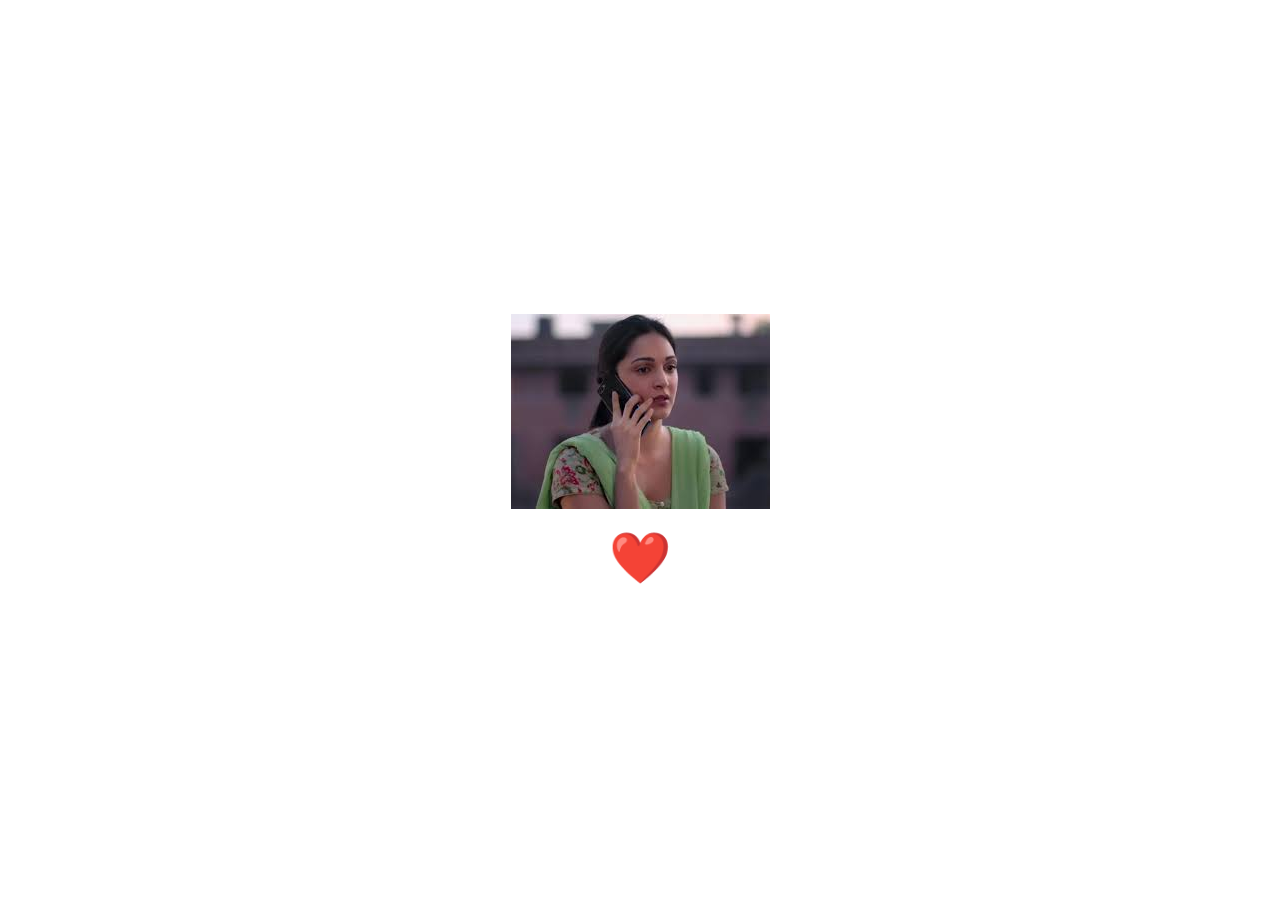
<file: DOM-Tasks/Task-12/index.html>
<!DOCTYPE html>
<html lang="en">
<head>
    <meta charset="UTF-8">
    <meta name="viewport" content="width=device-width, initial-scale=1.0">
    <title>Task-12</title>
    <link rel="stylesheet" href="style.css">
</head>
<body>
    
    <img src="[data-uri]" alt="">
    <h3 id="heart"> <span> ❤️ </span></h3>
    <script src="script.js"></script>
</body>
</html>
</file>
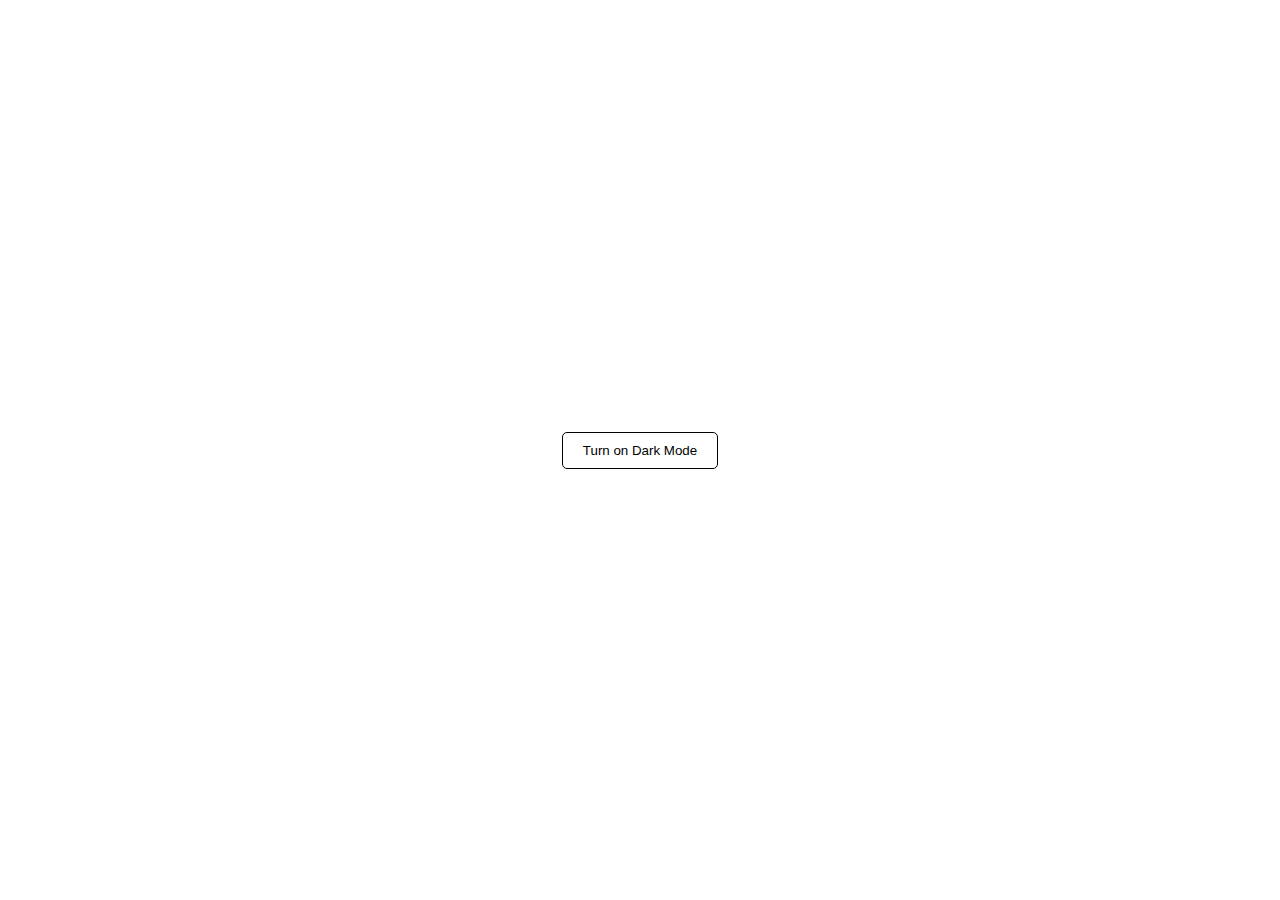
<file: DOM-Tasks/Task-13/index.html>
<!DOCTYPE html>
<html lang="en">
<head>
    <meta charset="UTF-8">
    <meta name="viewport" content="width=device-width, initial-scale=1.0">
    <title>Task-13</title>
    <link rel="stylesheet" href="style.css">
</head>
<body>
    <button>Turn on Dark Mode</button>

    <script src="script.js"></script>
</body>
</html>
</file>
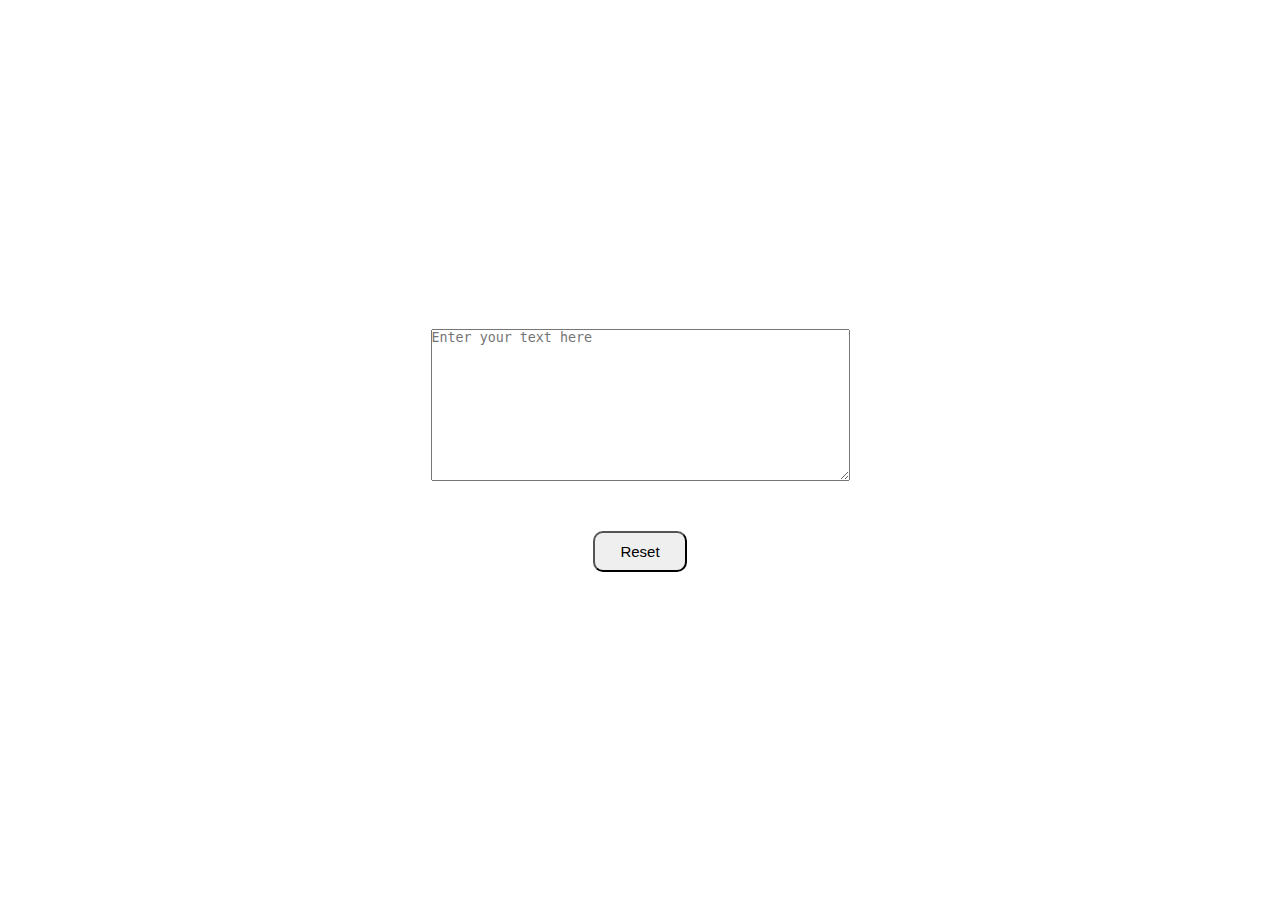
<file: DOM-Tasks/Task-14/index.html>
<!DOCTYPE html>
<html lang="en">
<head>
    <meta charset="UTF-8">
    <meta name="viewport" content="width=device-width, initial-scale=1.0">
    <title>Task-14</title>
    <link rel="stylesheet" href="sttyle.css">
</head>
<body>

    <textarea placeholder="Enter your text here" id="textarea" rows="10" cols="50"></textarea>

    <button>Reset</button>
    <script src="script.js"></script>
</body>
</html>
</file>
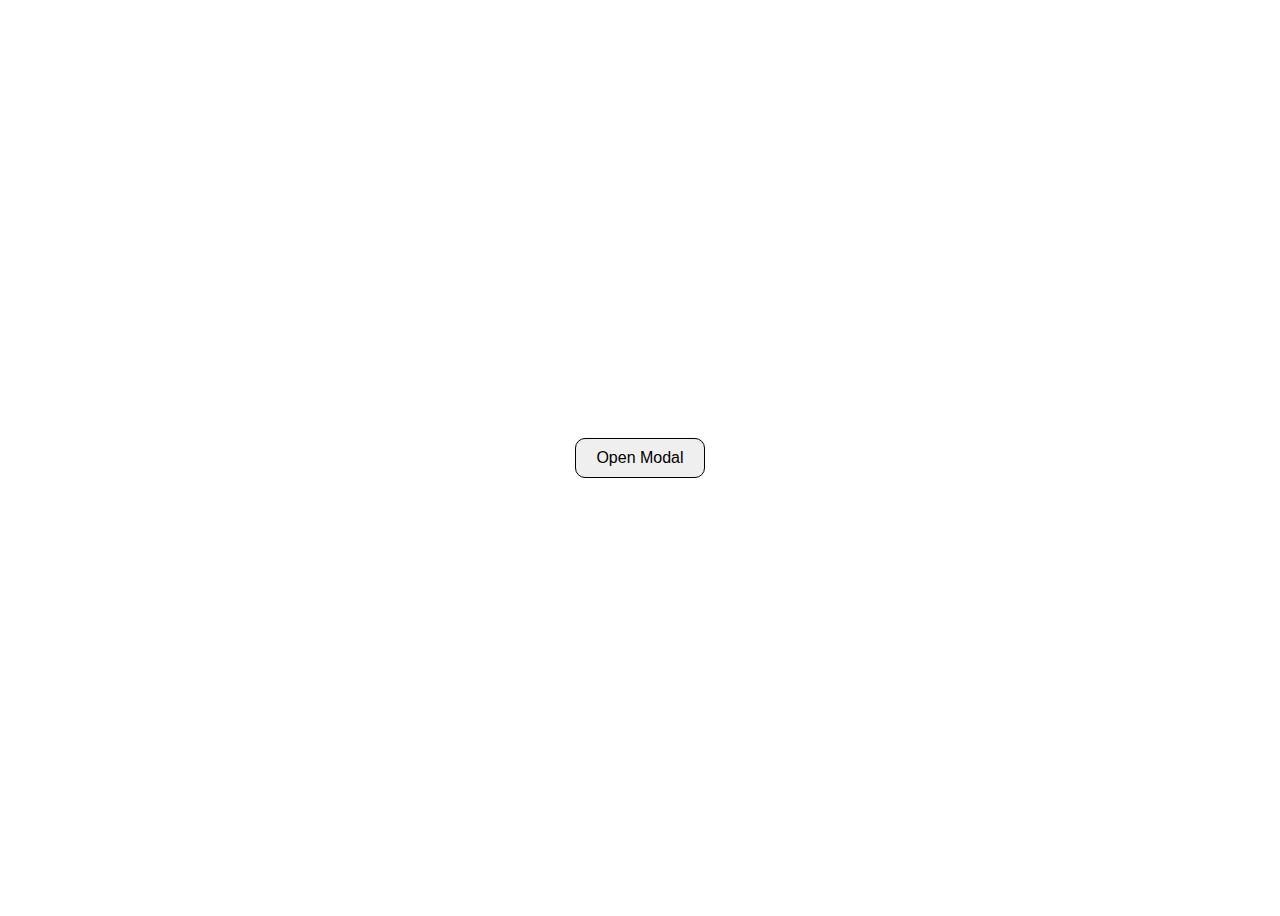
<file: DOM-Tasks/Task-15/index.html>
<!DOCTYPE html>
<html lang="en">
<head>
    <meta charset="UTF-8">
    <meta name="viewport" content="width=device-width, initial-scale=1.0">
    <title>Task-15</title>
    <link rel="stylesheet" href="style.css">
</head>
<body>
    <button id="openModal">Open Modal</button>

    <div id="modal" class="modal">
    <div class="modal-content">
        <span id="closeModal" class="close">&times;</span>
        <p>This is a modal popup!</p>
    </div>
    </div>

    <script src="script.js"></script>
</body>
</html>
</file>
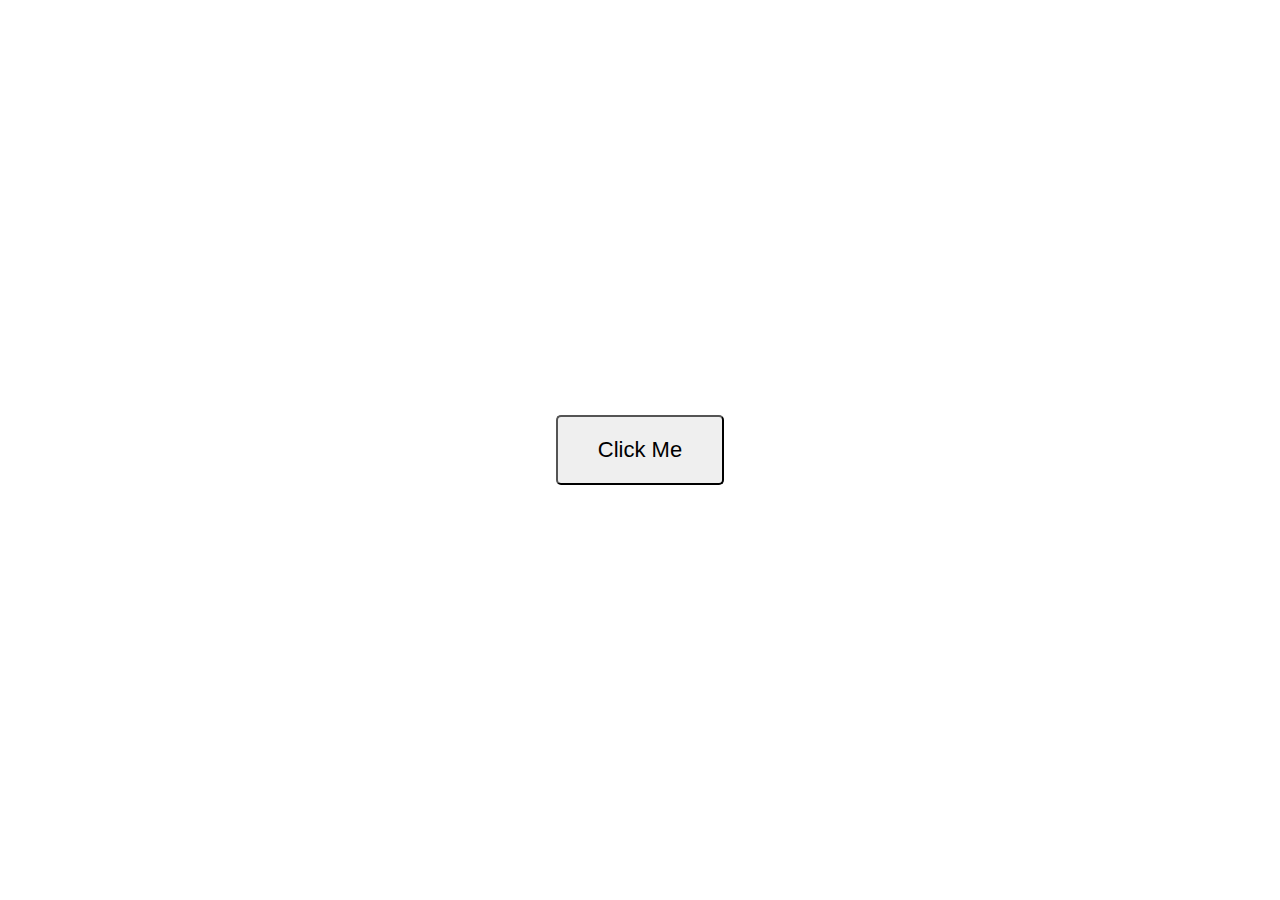
<file: DOM-Tasks/Task-2/index.html>
<!DOCTYPE html>
<html lang="en">
<head>
    <meta charset="UTF-8">
    <meta name="viewport" content="width=device-width, initial-scale=1.0">
    <title>Task-2</title>
    <link rel="stylesheet" href="style.css">
</head>
<body>

    <button>Click Me</button>
    
    <script src="script.js"></script>
</body>
</html>
</file>
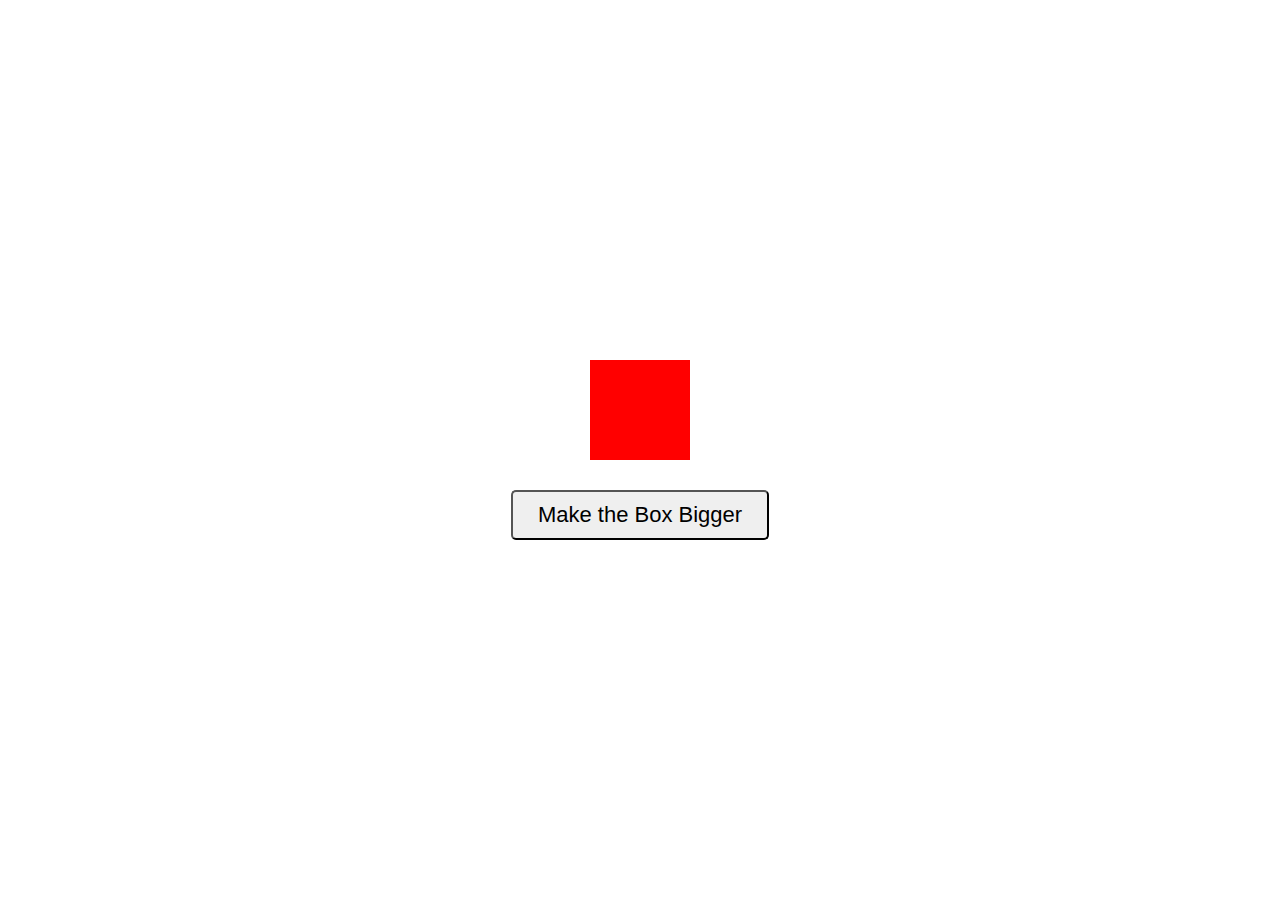
<file: DOM-Tasks/Task-7/index.html>
<!DOCTYPE html>
<html lang="en">
<head>
    <meta charset="UTF-8">
    <meta name="viewport" content="width=device-width, initial-scale=1.0">
    <title>Task-7</title>
    <link rel="stylesheet" href="style.css">
</head>
<body>
    <div id="box"></div>
    <button>Make the Box Bigger</button>

    <script src="script.js"></script> 
</body>
</html>
</file>
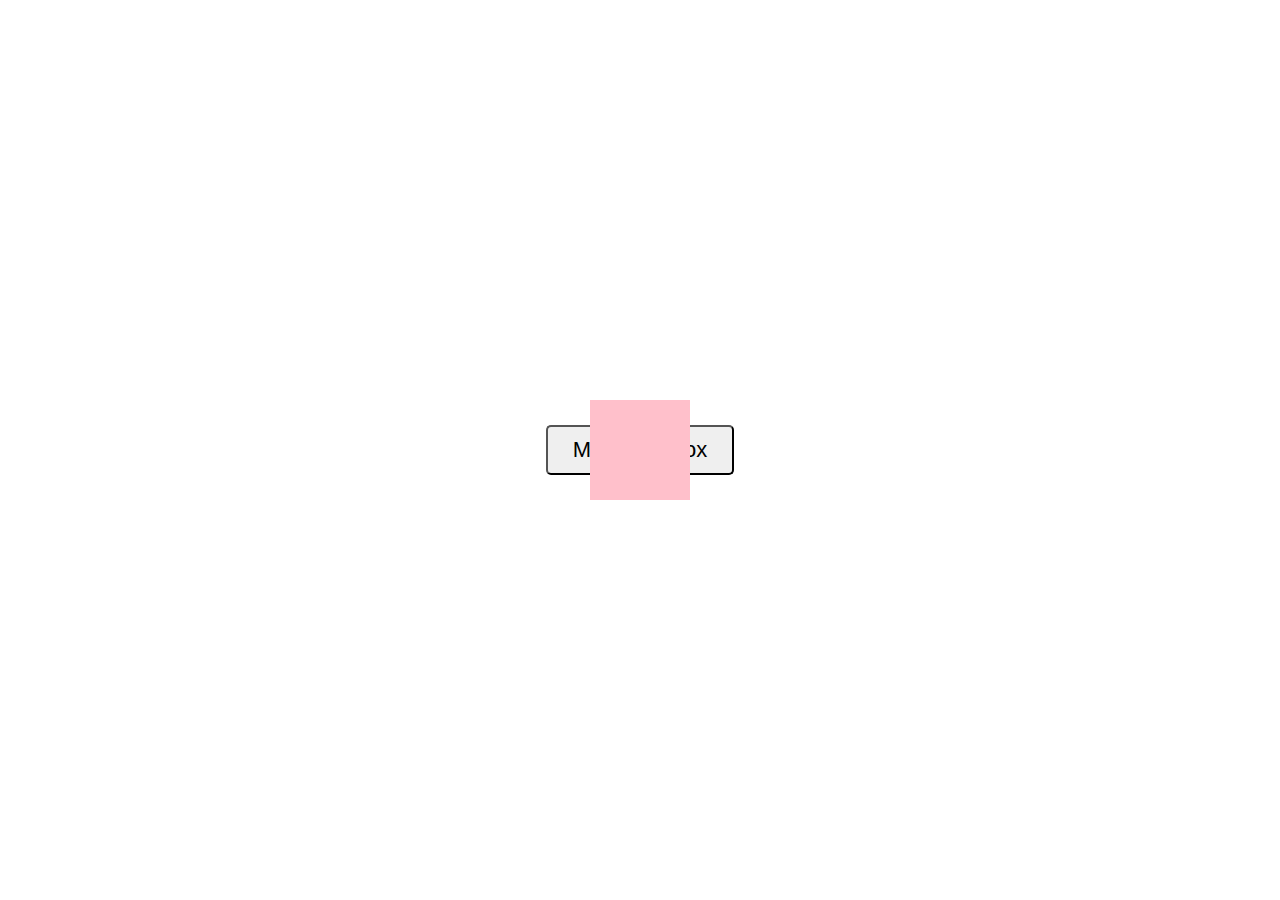
<file: DOM-Tasks/task-8/index.html>
<!DOCTYPE html>
<html lang="en">
<head>
    <meta charset="UTF-8">
    <meta name="viewport" content="width=device-width, initial-scale=1.0">
    <title>Task-8</title>
    <link rel="stylesheet" href="style.css">
</head>
<body>

    <div id="box"></div>
    <button>Move the Box</button>
    <script src="script.js"></script>
</body>
</html>
</file>
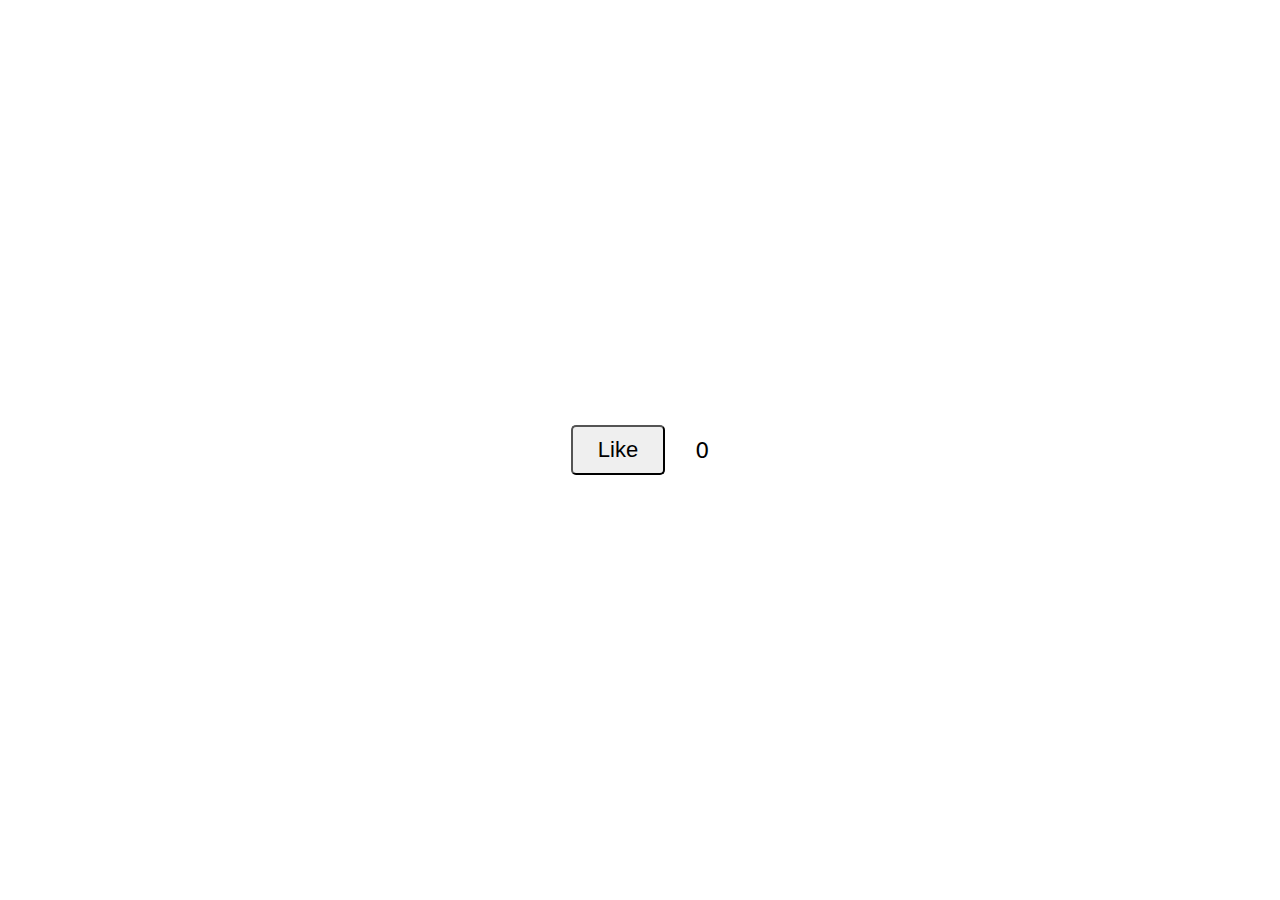
<file: DOM-Tasks/Task-9/index.html>
<!DOCTYPE html>
<html lang="en">
<head>
    <meta charset="UTF-8">
    <meta name="viewport" content="width=device-width, initial-scale=1.0">
    <title>Task-9</title>
    <link rel="stylesheet" href="style.css">
</head>
<body>

    <button id="like">Like</button>
    <span id="count">0</span>

    
    <script src="script.js"></script>
</body>
</html>
</file>
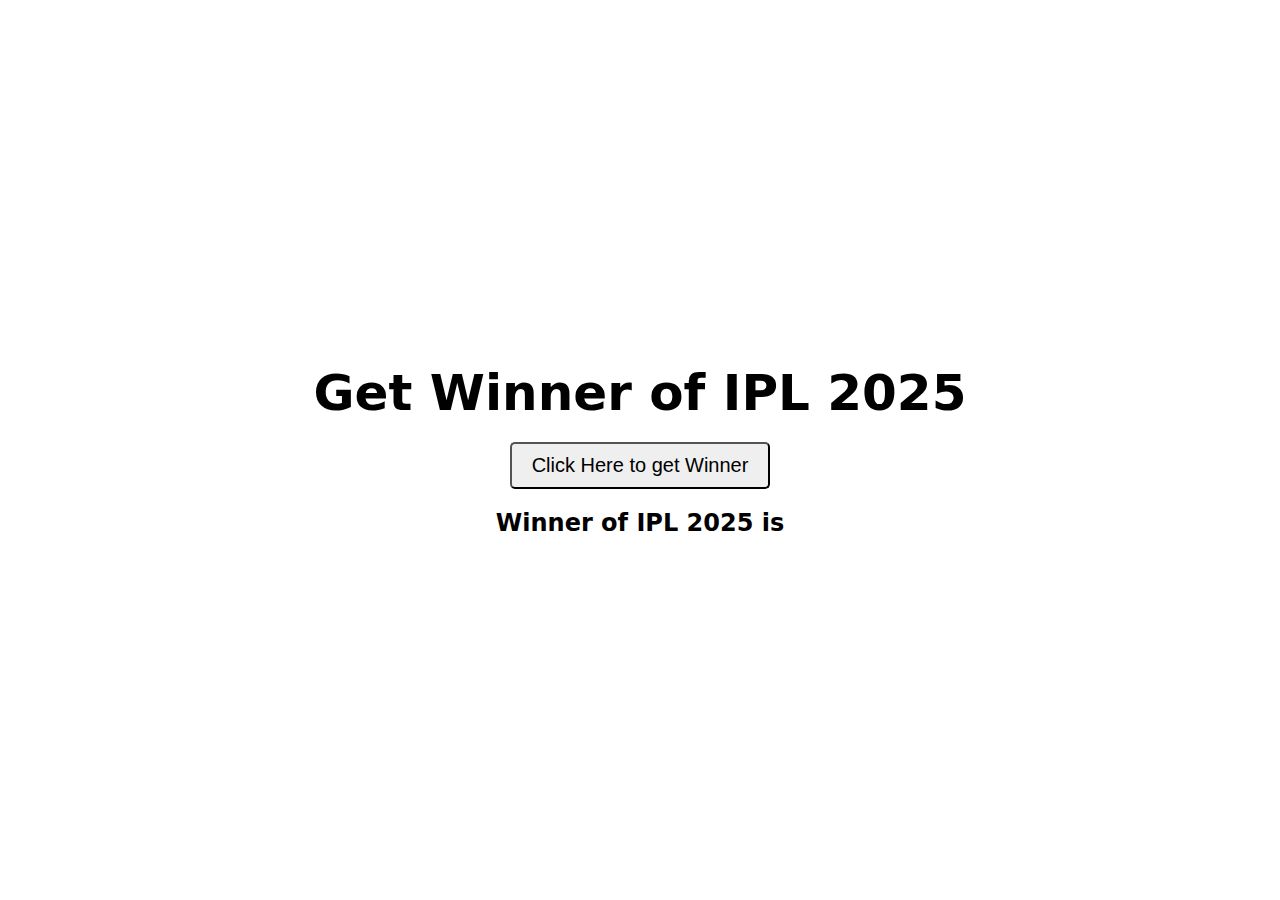
<file: DOM-Tasks/untitled folder/index.html>
<!DOCTYPE html>
<html lang="en">
<head>
    <meta charset="UTF-8">
    <meta name="viewport" content="width=device-width, initial-scale=1.0">
    <title>Document</title>
    <link rel="stylesheet" href="style.css">
    <link rel="stylesheet" href="style.css">
</head>
<body>
    <h1>Get Winner of IPL 2025</h1>
    <button>Click Here to get Winner</button>

    <h2>Winner of IPL 2025 is <br><span id="winner"></span></h2>


    <script src="index.js"></script>
</body>
</html>
</file>
<file: DOM-Tasks/Task-12/style.css>
*{
    margin: 0;
    padding: 0;
    box-sizing: border-box;
}
html,body{
    width: 100%;
    height: 100%;
}

body{
    display: flex;
    justify-content: center;
    align-items: center;
    flex-direction: column;
    gap: 20px;
}

#heart{
    font-size: 50px;
}
</file>
<file: DOM-Tasks/Task-13/style.css>
*{
    margin: 0;
    padding: 0;
    box-sizing: border-box;
}

html,body{
    width: 100%;
    height: 100%;
}
body{
    display: flex;
    justify-content: center;
    align-items: center;
}

button{
    padding: 10px 20px;
    cursor: pointer;
    border-radius: 5px;
    border: 1px solid black;
    background-color: white;
    color: black;
    transition: all 0.5s ease;
}

button:hover{
    background-color: black;
    color: white;
}   
button:active{
    transform: scale(0.9);
}
</file>
<file: DOM-Tasks/Task-14/sttyle.css>
*{
    margin: 0;
    padding: 0;
    box-sizing: border-box;
}
html,body{
    height: 100%;
    width: 100%;
}

body{
    display: flex;
    justify-content: center;
    align-items: center;
    flex-direction: column;
    gap: 50px;
}

button{
    padding: 10px 25px;
    font-size: 15px;
    border-radius: 10px;
    cursor: pointer;
    transition: all 0.3s ease;
}   

button:hover{
    background-color: black;
    color: white;

}

button:active{
    transform: scale(0.9);
}
</file>
<file: DOM-Tasks/Task-15/style.css>
body{
    display: flex;
    justify-content: center;
    align-items: center;
    height: 100vh;
}

button{
    padding: 10px 20px;
    font-size: 16px;
    cursor: pointer;
    transition: all 0.3s ease;
    border-radius: 10px;
    border: 1px solid black;
}

button:hover{
    background-color: black;
    color: white;
}

button:active{
    transform: scale(0.9);
}


.modal {
    display: none; 
    position: fixed; 
    top: 0;
    left: 0;
    width: 100%;
    height: 100%;
    background-color: rgba(0, 0, 0, 0.5); 
    justify-content: center;
    align-items: center;
  }
  

  .modal-content {
    background-color: white;
    padding: 20px;
    border-radius: 10px;
    text-align: center;
    width: 300px;
    font-family: system-ui, -apple-system, BlinkMacSystemFont, 'Segoe UI', Roboto, Oxygen, Ubuntu, Cantarell, 'Open Sans', 'Helvetica Neue', sans-serif;
  }
  

  .close {
    position: absolute;
    top: 10px;
    right: 10px;
    font-size: 20px;
    font-weight: bold;
    cursor: pointer;
  }
</file>
<file: DOM-Tasks/Task-2/style.css>
*{
    margin: 0;
    padding: 0;
    box-sizing: border-box;
}

html,body{
    width: 100%;
    height: 100%;
    font-family: system-ui, -apple-system, BlinkMacSystemFont, 'Segoe UI', Roboto, Oxygen, Ubuntu, Cantarell, 'Open Sans', 'Helvetica Neue', sans-serif;
}

body{
    display: flex;
    justify-content: center;
    align-items: center;
}

button{
    padding: 20px 40px;
    font-size: 22px;
    transition: all 0.5s ease;
    border-radius: 5px;
}

button:hover{
    background-color: black;
    color: white;
}
button:active{
    transform: scale(0.9);
}
</file>
<file: DOM-Tasks/Task-7/style.css>
*{
    margin: 0;
    padding: 0;
    box-sizing: border-box;
}

html,body{
    width: 100%;
    height: 100%;
}

body{
    display: flex;
    justify-content: center;
    align-items: center;
    flex-direction: column;
    gap: 30px;
}   

#box{
    width: 100px;
    height: 100px;
    background-color: red;
}

button{
    padding: 10px 25px;
    font-size: 22px;
    transition: all 0.5s ease;
    border-radius: 5px;
}

button:hover{
    background-color: black;
    color: white;
}   
button:active{
    transform: scale(0.9);
}
</file>
<file: DOM-Tasks/task-8/style.css>
*{
    margin: 0;
    padding: 0;
    box-sizing: border-box;
}

html,body{
    width: 100%;
    height: 100%;
}

body{
    display: flex;
    justify-content: center;
    align-items: center;
    flex-direction: column;
    gap: 30px;
}

#box{
    width: 100px;
    height: 100px;
    background-color: rgb(255, 192, 203);
    position: absolute;
}

button{
    padding: 10px 25px;
    font-size: 22px;
    transition: all 0.5s ease;
    border-radius: 5px;
}

button:hover{
    background-color: black;
    color: white;
}   
button:active{
    transform: scale(0.9);
}
</file>
<file: DOM-Tasks/Task-9/style.css>
*{
    margin: 0;
    padding: 0;
    box-sizing: border-box;
}

html,body{
    width: 100%;
    height: 100%;
}

body{
    display: flex;
    justify-content: center;
    align-items: center;
    gap: 30px;
}

button{
    padding: 10px 25px;
    font-size: 22px;
    transition: all 0.5s ease;
    border-radius: 5px;
    cursor: pointer;
}   

button:hover{
    background-color: red;
    color: white;
}

button:active{
    transform: scale(0.9);
}

#count{
    font-size: 22px;
    font-family: system-ui, -apple-system, BlinkMacSystemFont, 'Segoe UI', Roboto, Oxygen, Ubuntu, Cantarell, 'Open Sans', 'Helvetica Neue', sans-serif;
}
</file>
<file: DOM-Tasks/untitled folder/style.css>
*{
    margin: 0;
    padding: 0;
    box-sizing: border-box;
}

html,  body{

    width: 100%;
    height: 100%;
    font-family: system-ui, -apple-system, BlinkMacSystemFont, 'Segoe UI', Roboto, Oxygen, Ubuntu, Cantarell, 'Open Sans', 'Helvetica Neue', sans-serif;
}

body{
    display: flex;
    align-items: center;
    justify-content: center;
    flex-direction: column;
}

h1{
    font-size: 50px;
    margin-bottom: 20px;
}

button{
    padding: 10px 20px;
    font-size: 20px;
    cursor: pointer;
    border-radius: 5px;
    margin-bottom: 20px;
    transition: all ease 0.3s;
}

button:active{
    transform: scale(0.9);
}
</file>
